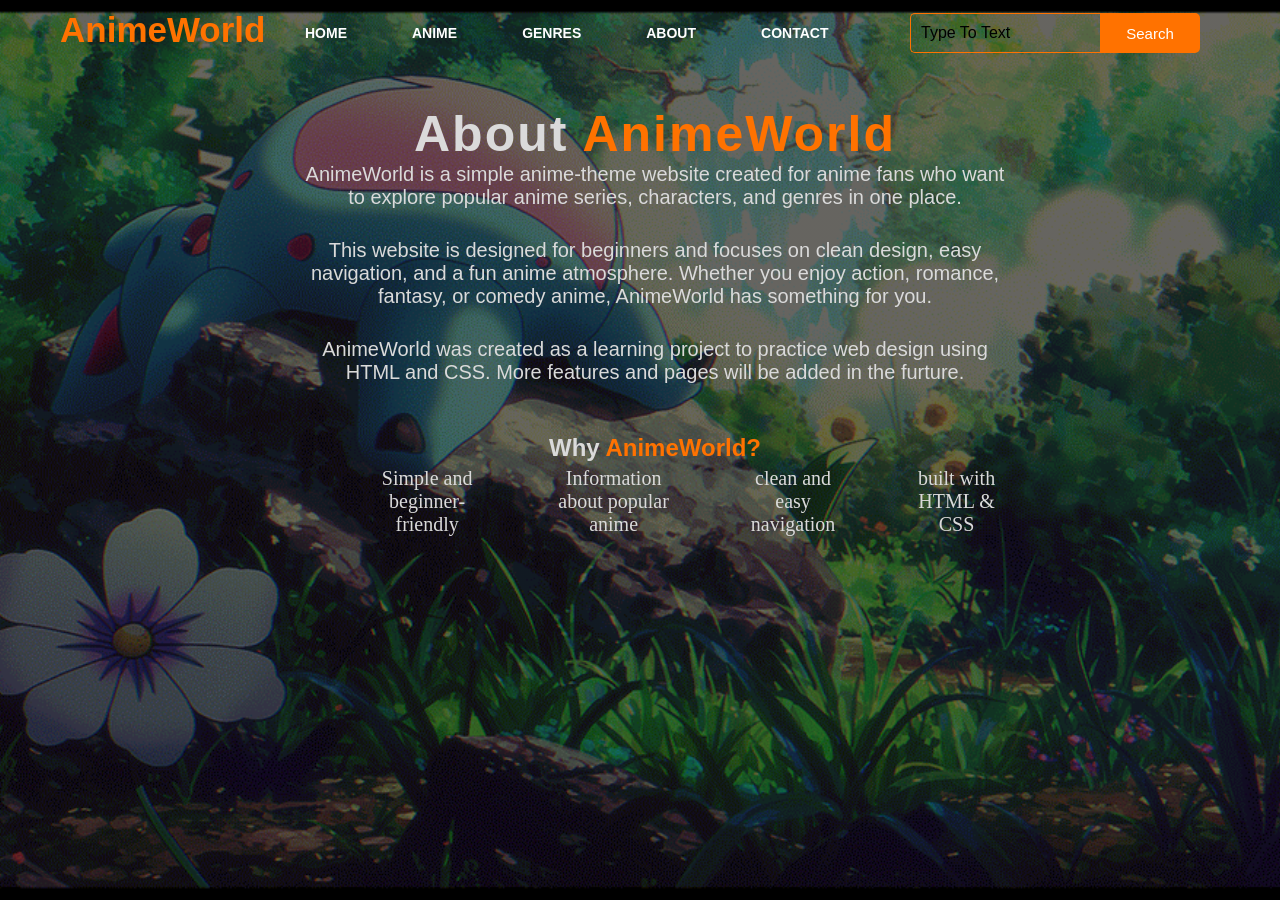
<file: about.html>
<!DOCTYPE html>
<html lang="en">
<head>
    <meta charset="UTF-8">
    <title>About page</title>
    <link rel="stylesheet" href="style.css">
</head>

  <style>
        *{
margin: 0;
padding: 0;
}
.main{
    width: 100%;
    background: linear-gradient(to top, rgba(0,0,0,0.6)50%, rgba(0,0,0,0.6)50%), url(picture/sleeping.gif);
    background-position: center;
    background-size : cover;
    height: 100vh;
}

.navbar{
    width: 1200px;
    height:75px;
    margin: auto;
}

.icon{
    width:200px ;
    float:left;
    height:70px;
}

.logo{
    color: #ff7200;
    font-size: 35px;
    font-family: Arial;
    padding-left: 20px;
    float: left;
    padding-top: 10px;
}

.menu{
    width: 400px;
    float: left;
    height: 70px;
}

ul{
    float: left;
    display:flex;
    justify-content: center;
    align-items: center;
}

ul li{
    list-style: none;
    margin-left: 65px;
    margin-top: 25px;
    font-size: 14px;
}

ul li a{
    text-decoration: none;
    color: #fff;
    font-family: arial;
    font-weight: bold;
    transition: 0.4s ease-in-out;
}

ul li a:hover{
    color: #ff7200;
    text-decoration: underline;
}

.search{
    width: 330px;
    float:left;
    margin-left: 270px;
}

.srch{
    font-family: 'Times New Roman';
    width: 190px;
    height: 40px;
    background: transparent;
    border: 1px solid #ff7200;
    margin-top: 13px;
    color: #fff;
    border-right: none;
    font-size: 16px;
    float: left;
    padding:10px;
    border-bottom-left-radius: 5px;
    border-top-left-radius: 5px;
}

.btn{
    width: 100px;
    height: 40px;
    background: #ff7200;
    border: 2px solid #ff7200;
    margin-top: 13px;
    color: #fff;
    font-size: 15px;
    border-bottom-right-radius: 5px;
    border-top-right-radius: 5px;
}

.btn:focus{
    outline:none
}

.srch:focus{
    outline: none;
}

::placeholder{
    color: black;
    text-decoration: none;
}

.aboutcont{
    width: 700px;
    height: auto;
    margin-left: 265px;
    color: #dadada;
    position: absolute;
    top:105px;
    font-family: Arial;
    text-align: center;
}

.aboutcont h1{
    font-family: arial;
    font-size: 50px;
    letter-spacing: 2px;
}

.aboutcont p{
    margin-top: 30px;
    text-decoration: none;
    font-size: 20px;
}

.aboutcont p1{
    margin-top: 30px;
    text-decoration: none;
    font-size: 20px;
}

.aboutcont h2{
    text-decoration: none;
    margin-top: 50px;
}
.aboutcont li{
    font-size: 20px;
    margin-top: 5px;
    font-family: 'Times New Roman';
}

.aboutcont span{
     color: #ff7200;
}
   
     </style>

<body>
    <div class="main">
        <div class="navbar">
            <div class="icon">
                <h2 class="logo">AnimeWorld</h2>
            </div>

            <div class="menu">
                <ul>
                    <li><a href="index.html">HOME</a></li>
                    <li><a href="anime2.html">ANIME</a></li>
                    <li><a href="genres.html">GENRES</a></li>
                    <li><a href="about.html">ABOUT</a></li>
                    <li><a href="contact.html">CONTACT</a></li>
                </ul>
            </div>
            <div class="search">
                <input class="srch" type="search" name="search" placeholder="Type To Text">
                <a href="#"><button class="btn">Search</button></a>
            </div>
           <div class="aboutcont">
                <h1>About <span>AnimeWorld</span></h1>

                <P1>
                    AnimeWorld is a simple anime-theme website created for anime fans who want to explore popular anime series, characters, and genres in one place.
                </P1>

                <p>
                    This website is designed for beginners and focuses on clean design, easy navigation, and a fun anime atmosphere. Whether you enjoy action, romance, fantasy, or comedy anime, AnimeWorld has something for you.
                </p>

                <p>
                    AnimeWorld was created as a learning project to practice web design using HTML and CSS. More features and pages will be added in the furture.
                </p>

                <h2>Why <span>AnimeWorld?</span></h2>
                <ul class="list">
                    <li>Simple and beginner-friendly</li>
                    <li>Information about popular anime</li>
                    <li>clean and easy navigation</li>
                    <li>built with HTML & CSS</li>
                </ul>
           </div>
        </div>
    </div>
</body>
</html>
</file>
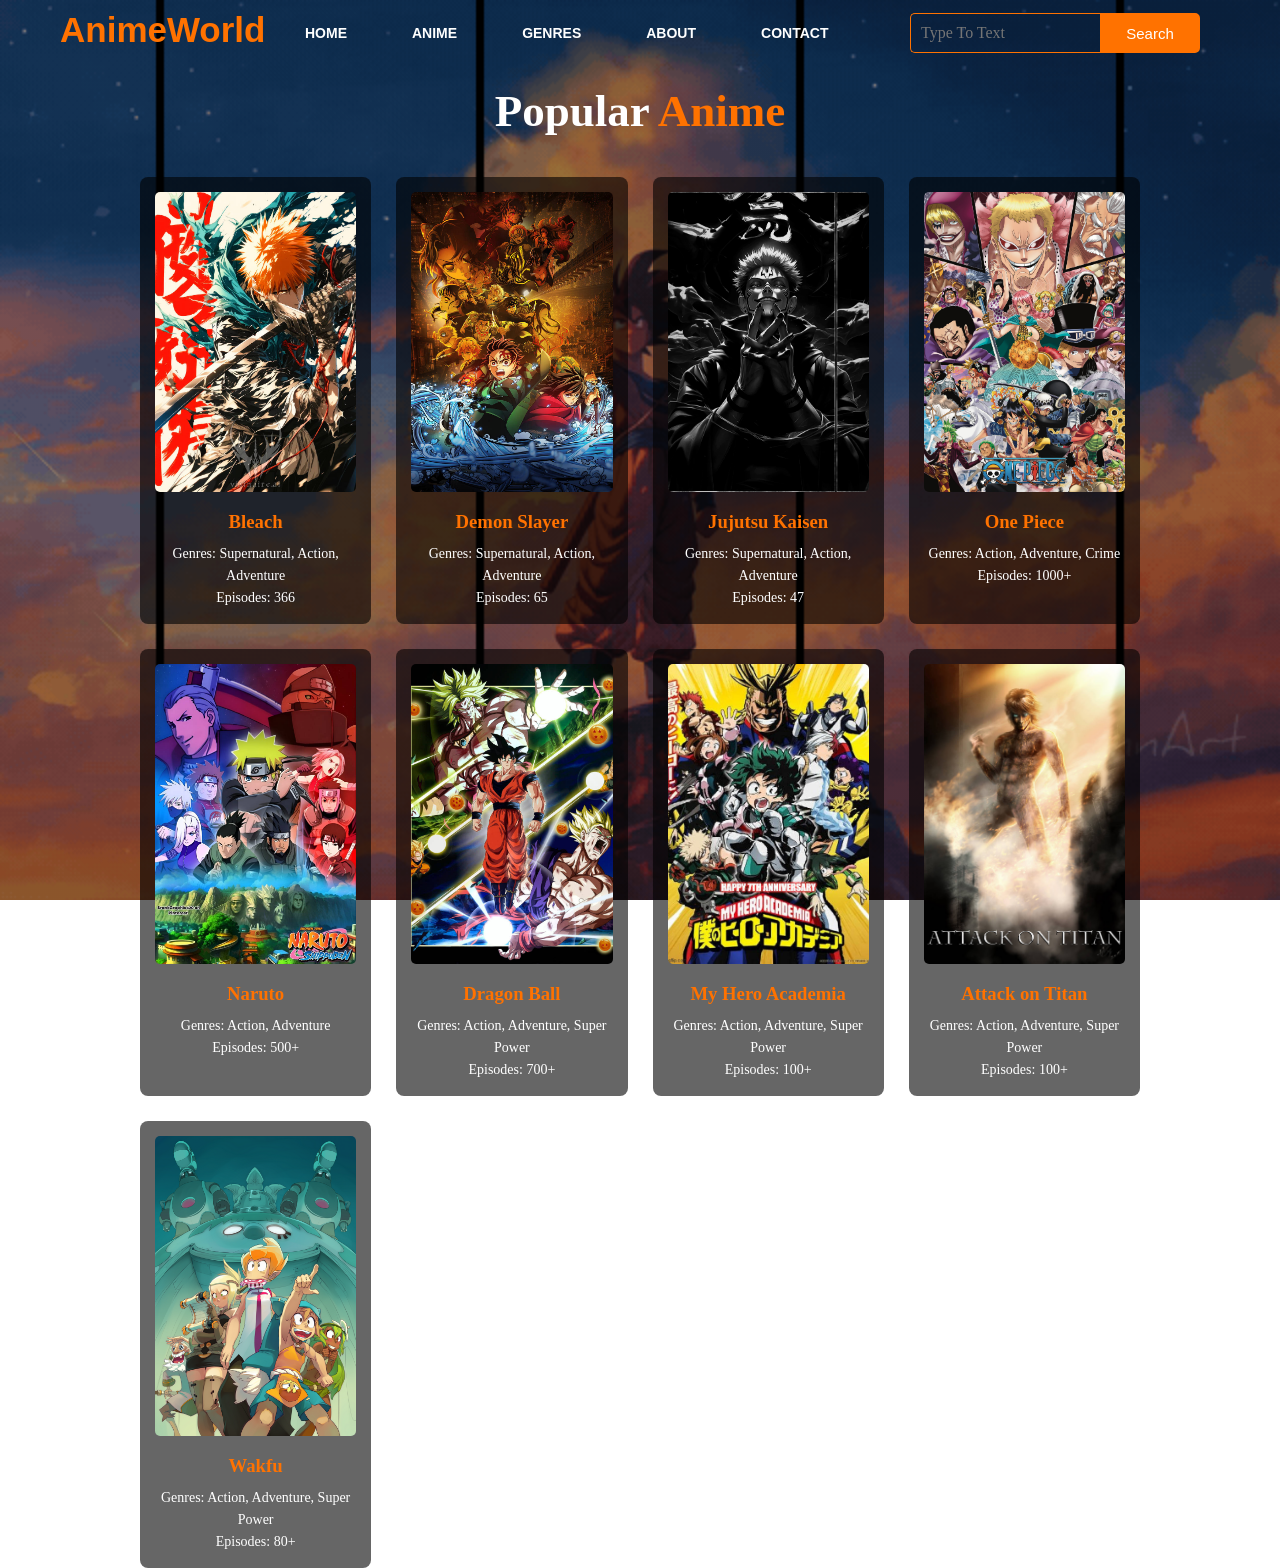
<file: anime2.html>
<!DOCTYPE html>
<html lang="en">
<head>
     <meta name="viewport" content="width=device-width, initial-scale=1.0">
    <title>Anime Display</title>
         <style>
        *{
margin: 0;
padding: 0;
}

body{
   margin: 0;
    padding: 0; 
    background: linear-gradient(to top, rgba(0,0,0,0.4)25%, rgba(0,0,0,0.4)25%), url(picture/goku.gif);
    background-position: center;
    background-size:cover;
    background-repeat: no-repeat;
    background-attachment: fixed;
    min-height: 100vh;
}

.navbar{
    width: 1200px;
    height:75px;
    margin: auto;
}

.icon{
    width:200px ;
    float:left;
    height:70px;
}

.logo{
    color: #ff7200;
    font-size: 35px;
    font-family: Arial;
    padding-left: 20px;
    float: left;
    padding-top: 10px;
}

.menu{
    width: 400px;
    float: left;
    height: 70px;
}

ul{
    float: left;
    display:flex;
    justify-content: center;
    align-items: center;
}

ul li{
    list-style: none;
    margin-left: 65px;
    margin-top: 25px;
    font-size: 14px;
}

ul li a{
    text-decoration: none;
    color: #fff;
    font-family: arial;
    font-weight: bold;
    transition: 0.4s ease-in-out;
}

ul li a:hover{
    color: #ff7200;
    text-decoration: underline;
}

.search{
    width: 330px;
    float:left;
    margin-left: 270px;
}

.srch{
    font-family: 'Times New Roman';
    width: 190px;
    height: 40px;
    background: transparent;
    border: 1px solid #ff7200;
    margin-top: 13px;
    color: #fff;
    border-right: none;
    font-size: 16px;
    float: left;
    padding:10px;
    border-bottom-left-radius: 5px;
    border-top-left-radius: 5px;
}

.btn{
    width: 100px;
    height: 40px;
    background: #ff7200;
    border: 2px solid #ff7200;
    margin-top: 13px;
    color: #fff;
    font-size: 15px;
    border-bottom-right-radius: 5px;
    border-top-right-radius: 5px;
}

.btn:focus{
    outline:none
}

.srch:focus{
    outline: none;
}

.message h2{
    width: 220px;
    font-family: sans-serif;
    text-align: center;
    color: #ff7200;
    font-size: 22px;
    border-radius: 10px;
    margin: 2px;
    padding:8px;
}

.animelist{
    max-width: 1000px;
    width: 90%;
    margin: auto;
    padding-top: 0px;
    color: #fff;
}

.animelist h1{ 
    text-align: center; 
    font-size: 45px; 
    margin-top: 10px; 
}

.animelist span{
    color: #ff7200;
}

.cards{
    display: grid ;
    grid-template-columns: repeat(auto-fit, minmax(230px, 1fr));
    gap: 25px;
    margin-top: 40px;
}



.card{
    background: rgba(0,0,0,0.6);
    border-radius: 8px;
    padding: 15px;
    text-align: center;
    transition: all 0.3s ease-in-out;
}


.card img{
    width: 100%;
    height: 300px;
    border-radius: 5px;
    object-fit: cover;
}

.card h3{
    margin-top: 15px;
}

.card p{
    font-size: 14px;
    line-height: 22px;
    margin-top: 10px;
}

.card:hover{
    transform: translateY(-10px);
    box-shadow: 0 0 20px rgba(255,114,0,0.6), 0 0 40px rgba(255,114,0,0.6);
}

@media (max-width: 780px){
    .menu ul{
        flex-direction: column;
        gap: 15px;
    }

    .search{
        justify-content: center;
        margin-top: 10px;
    }

    .srch{
        width: 60px;
    }

    .animelist h1{
        font-size: 32px;
    }
}

@media (max-width: 480px){
    .logo{
        font-size: 26px;
    }

    .card img{
        height: 250px;
    }
}
     </style>
</head>
<body>
    <div class="main">
        <div class="navbar">
            <div class="icon">
                <h2 class="logo">AnimeWorld</h2>
            </div>

            <div class="menu">
                <ul>
                    <li><a href="index.html">HOME</a></li>
                    <li><a href="anime2.html">ANIME</a></li>
                    <li><a href="genres.html">GENRES</a></li>
                    <li><a href="about.html">ABOUT</a></li>
                    <li><a href="contact.html">CONTACT</a></li>
                
                </ul>
            </div>
                
                <div class="search">
                    <input class="srch" type="search" name="search" placeholder="Type To Text">
                    <a href="#"><button class="btn">Search</button></a>
                
                </div>
        </div>

            <div class="animelist">
                <h1>Popular <span>Anime</span></h1>
                <div class="cards">
                    <div class="card">
                        <img src="card/bleach.jpg" alt="bleach">
                        <h3><span>Bleach</span></h3>
                        <p>
                            Genres: Supernatural, Action, Adventure <br>
                            Episodes: 366 <br>
                        </p>
                        </div>
                    <div class="card">
                        <img src="card/demonslayer.jpg" alt="Demon Slayer">
                        <h3><span>Demon Slayer</span></h3>
                        <p>
                            Genres: Supernatural, Action, Adventure <br>
                            Episodes: 65 <br>
                        </p>
                    </div>
                    <div class="card">
                        <img src="card/jjk1.gif" alt="jjk">
                        <h3><span>Jujutsu Kaisen</span></h3>
                        <p>
                            Genres: Supernatural, Action, Adventure <br>
                            Episodes: 47 <br>
                        </p>
                    </div>
                    <div class="card">
                        <img src="card/onepiece.jpg" alt="onepiece">
                        <h3><span>One Piece</span></h3>
                        <p>
                            Genres: Action, Adventure, Crime <br>
                            Episodes: 1000+ <br>
                        </p>
                    </div>
                     <div class="card">
                        <img src="card/naruto.jpg" alt="naruto">
                        <h3><span>Naruto</span></h3>
                        <p>
                            Genres: Action, Adventure <br>
                            Episodes: 500+ <br>
                        </p>
                    </div>
                     <div class="card">
                        <img src="card/dragonball1.jpg" alt="dragonball">
                        <h3><span>Dragon Ball</span></h3>
                        <p>
                            Genres: Action, Adventure, Super Power<br>
                            Episodes: 700+ <br>
                        </p>
                    </div>
                    <div class="card">
                        <img src="card/mha.jpg" alt="mha">
                        <h3><span>My Hero Academia</span></h3>
                        <p>
                            Genres: Action, Adventure, Super Power<br>
                            Episodes: 100+ <br>
                        </p>
                    </div>
                    <div class="card">
                        <img src="card/attackontitan.jpg" alt="aot">
                        <h3><span>Attack on Titan</span></h3>
                        <p>
                            Genres: Action, Adventure, Super Power<br>
                            Episodes: 100+ <br>
                        </p>
                    </div>
                    <div class="card">
                        <img src="card/wakfu1.png" alt="wakfu">
                        <h3><span>Wakfu</span></h3>
                        <p>
                            Genres: Action, Adventure, Super Power<br>
                            Episodes: 80+ <br>
                        </p>
                    </div>
                </div>
            </div>

    </div>
</body>
</html>
</file>
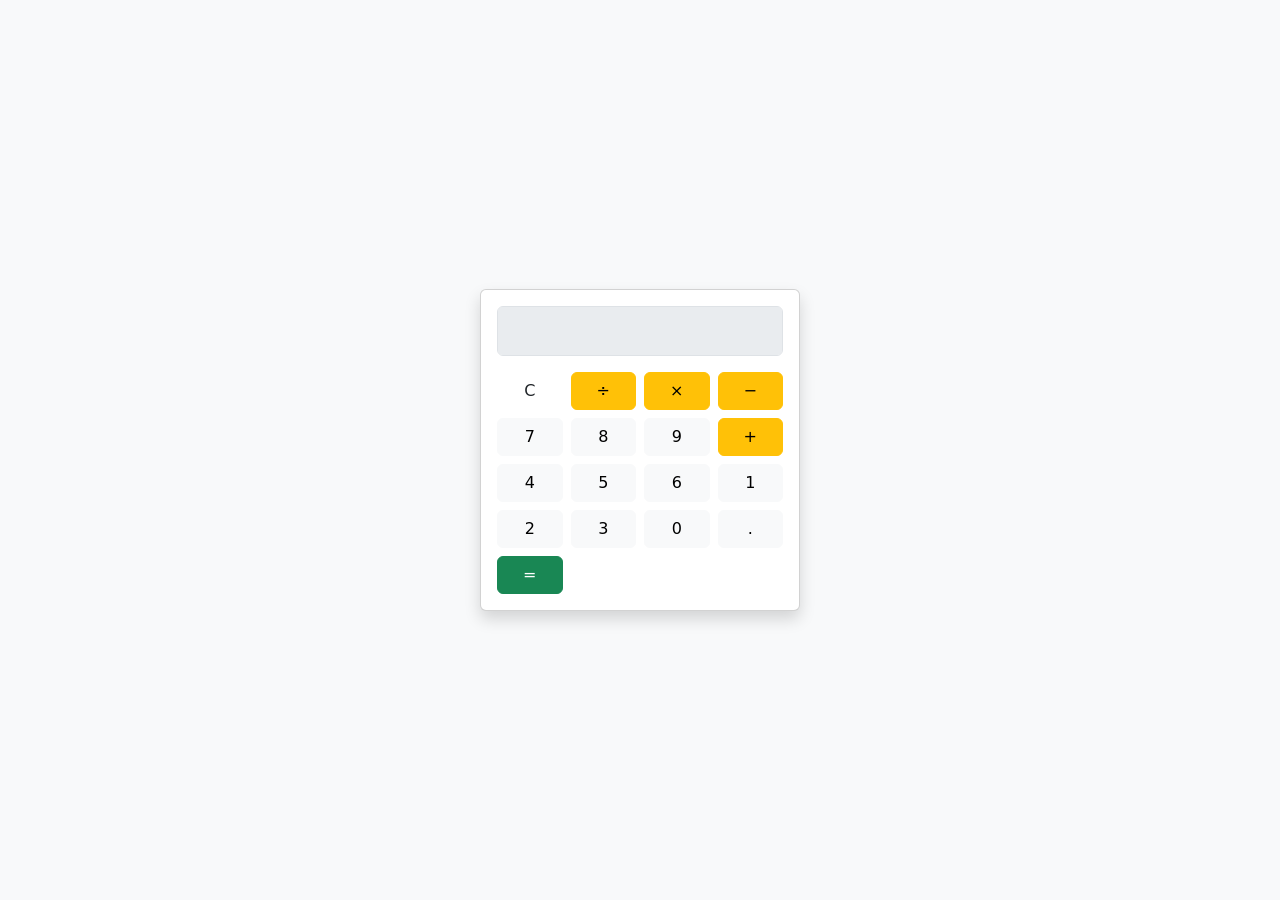
<file: calculator.html>
<!DOCTYPE html>
<html lang="en">
<head>
    <meta charset="UTF-8">
    <meta name="viewport" content="width=device-width, initial-scale=1.0">
    <title>calculator</title>
    <link rel="stylesheet" href="https://cdn.jsdelivr.net/npm/bootstrap@5.3.2/dist/css/bootstrap.min.css">
</head>
<body class=" bg-light">
    <div class="container d-flex justify-content-center align-items-center vh-100">
        <div class="card shadow p-3" style="width: 320px;">
            <input type="text" id="display" class="form-control mb-3 text-end fs-4" disabled>

            <div class="row g-2">
                <div class="col-3"><button class="btn btn-secoundary w-100" onclick="clearDisplay()">C</button></div>
                <div class="col-3"><button class="btn btn-warning w-100" onclick="appendValue('÷')">÷</button></div>
                <div class="col-3"><button class="btn btn-warning w-100" onclick="appendValue('×')">×</button></div>
                <div class="col-3"><button class="btn btn-warning w-100" onclick="appendValue('-')">−</button></div>

                <div class="col-3"><button class="btn btn-light w-100" onclick="appendValue('7')">7</button></div>
                <div class="col-3"><button class="btn btn-light w-100" onclick="appendValue('8')">8</button></div>
                <div class="col-3"><button class="btn btn-light w-100" onclick="appendValue('9')">9</button></div>
                <div class="col-3"><button class="btn btn-warning w-100" onclick="appendValue('+')">+</button></div>

                <div class="col-3"><button class="btn btn-light w-100" onclick="appendValue('4')">4</button></div>
                <div class="col-3"><button class="btn btn-light w-100" onclick="appendValue('5')">5</button></div>
                <div class="col-3"><button class="btn btn-light w-100" onclick="appendValue('6')">6</button></div>

                <div class="col-3"><button class="btn btn-light w-100" onclick="appendValue('1')">1</button></div>
                <div class="col-3"><button class="btn btn-light w-100" onclick="appendValue('2')">2</button></div>
                <div class="col-3"><button class="btn btn-light w-100" onclick="appendValue('3')">3</button></div>

                <div class="col-3"><button class="btn btn-light w-100" onclick="appendValue('0')">0</button></div>
                <div class="col-3"><button class="btn btn-light w-100" onclick="appendValue('.')">.</button></div>
                <div class="col-3"><button class="btn btn-success w-100" onclick="calculate()">=</button></div>
            </div>
        </div>
    </div>

    <script>
        const display=document.getElementById("display");

        function appendValue(value){
            display.value +=value;
        }

        function clearDisplay(){
            display.value="";
        }

        function calculate(){
            try{
                let expression = display.value
                .replace(/×/g,"*")
                .replace(/÷/g,"/")
                display.value=eval(expression);
            }catch{
                display.value = "Error";
            }
        }
    </script>
    
</body>
</html>
</file>
<file: style.css>
*{
margin: 0;
padding: 0;
}
.main{
    width: 100%;
    background: linear-gradient(to top, rgba(0,0,0,0.5)25%, rgba(0,0,0,0.5)25%), url(picture/deku.gif);
    background-position: center;
    background-size : cover;
    min-height: 100vh;
}

.navbar{
    width: 1200px;
    height:75px;
    margin: auto;
}

.icon{
    width:200px ;
    float:left;
    height:70px;
}

.logo{
    color: #ff7200;
    font-size: 35px;
    font-family: Arial;
    padding-left: 20px;
    float: left;
    padding-top: 10px;
}

.menu{
    width: 400px;
    float: left;
    height: 70px;
}

ul{
    float: left;
    display:flex;
    justify-content: center;
    align-items: center;
}

ul li{
    list-style: none;
    margin-left: 65px;
    margin-top: 25px;
    font-size: 14px;
}

ul li a{
    text-decoration: none;
    color: #fff;
    font-family: arial;
    font-weight: bold;
    transition: 0.4s ease-in-out;
}

ul li a:hover{
    color: #ff7200;
    text-decoration: underline;
}

.search{
    width: 330px;
    float:left;
    margin-left: 270px;
}

.srch{
    font-family: 'Times New Roman';
    width: 190px;
    height: 40px;
    background: transparent;
    border: 1px solid #ff7200;
    margin-top: 13px;
    color: #fff;
    border-right: none;
    font-size: 16px;
    float: left;
    padding:10px;
    border-bottom-left-radius: 5px;
    border-top-left-radius: 5px;
}

.btn{
    width: 100px;
    height: 40px;
    background: #ff7200;
    border: 2px solid #ff7200;
    margin-top: 13px;
    color: #fff;
    font-size: 15px;
    border-bottom-right-radius: 5px;
    border-top-right-radius: 5px;
}

.btn:focus{
    outline:none
}

.srch:focus{
    outline: none;
}

.content{
    width: 700px;
    height: auto;
    margin: auto;
    color: #fff;
    position: absolute;
    top:150px;
}

.content h1{
    font-family: arial;
    font-size: 50px;
    letter-spacing: 2px;
}

.content span{
     color: #ff7200;
}
   

.content .par{
    padding-top: 20px;
    padding-bottom: 20px;
    font-family: arial;
    letter-spacing: 1px;
    line-height: 30px; 
}

.btn1{
    width: 160px;
    height: 40px;
    background: #ff7200;
    border: none;
    margin-right: 15px;
    margin-top: 7px;
    font-size: 16px;
    border-radius: 5px;
    cursor: pointer;
    transition: 0.3s ease-in-out;
}

.btn1 a{
    text-decoration: none;
    color: black;
    font-weight: bold;
}

.btn1:hover{
    background: #fff;
}

.btn2{
    background: #c1c1c1;
    border: 2px solid #ff7200;
   
}

.btn2 a{
    color: black;
}


.form{
    width: 250px;
    height: 390px;
    background: linear-gradient(to top, rgba(0,0,0,0.6)5%, rgba(0,0,0,0.6)5%);
    position: absolute;
    top: 125px;
    left: 890px;
    border-radius: 10px;
    padding: 25px;
}

.form h2{
    width: 220px;
    font-family: sans-serif;
    text-align: center;
    color: #ff7200;
    font-size: 22px;
    border-radius: 10px;
    margin: 2px;
    padding:8px;
}

.form input{
    width: 240px;
    height: 35px;
    background: transparent;
    border-bottom: 1px solid #ff7200;
    border-top: none;
    border-right: none;
    border-left: none;
    color: #fff;
    font-size: 15px;
    letter-spacing: 1px;
    margin-top: 30px;
    font-family: sans-serif;
}

.form input:focus{
    outline:none;
}

::placeholder{
    font-family: Arial;
}

.btn1{
    width: 240px;
    height: 40px;
    background: #ff7200;
    border: none;
    margin-top: 30px;
    font-size: 18px;
    border-radius: 10px;
    cursor: pointer;
    color: #fff;
    transition: 0.4s ease-in-out;
}

.btn1:hover{
    background-color: #c0c0c0;
}

.btn1 a{
    text-decoration: none;
    color: black;
    font-weight: bold;
}

.form .link{
    font-family: Arial;
    font-size: 17px;
    padding-top: 20px;
    text-align: center;
    color: #fff;
}

.form .link a{
    text-decoration: none;
    color: #ff7200;
}

.liw {
    padding-top: 15px;
    padding-bottom: 10px;
    text-align: center;
    color: #fff;
    font-family: Arial;
    margin-bottom: 10px;
}

.social-icons-container {
    display: flex;
    justify-content: center;
    gap: 15px;
    margin-top: 5px;
}

.social-icons-container a {
    display: flex;
    align-items: center;
    justify-content: center;
    width: 40px;
    height: 40px;
    background: rgba(255, 255, 255, 0.1);
    border-radius: 50%;
    transition: all 0.3s ease;
}

.social-icons-container a:hover {
    background: rgba(255, 114, 0, 0.2);
    transform: translateY(-3px);
}

.social-icons-container ion-icon {
    font-size: 40px;
    color: white;
}

.social-icons-container ion-icon:hover {
    color: #ff7200;
}
</file>
